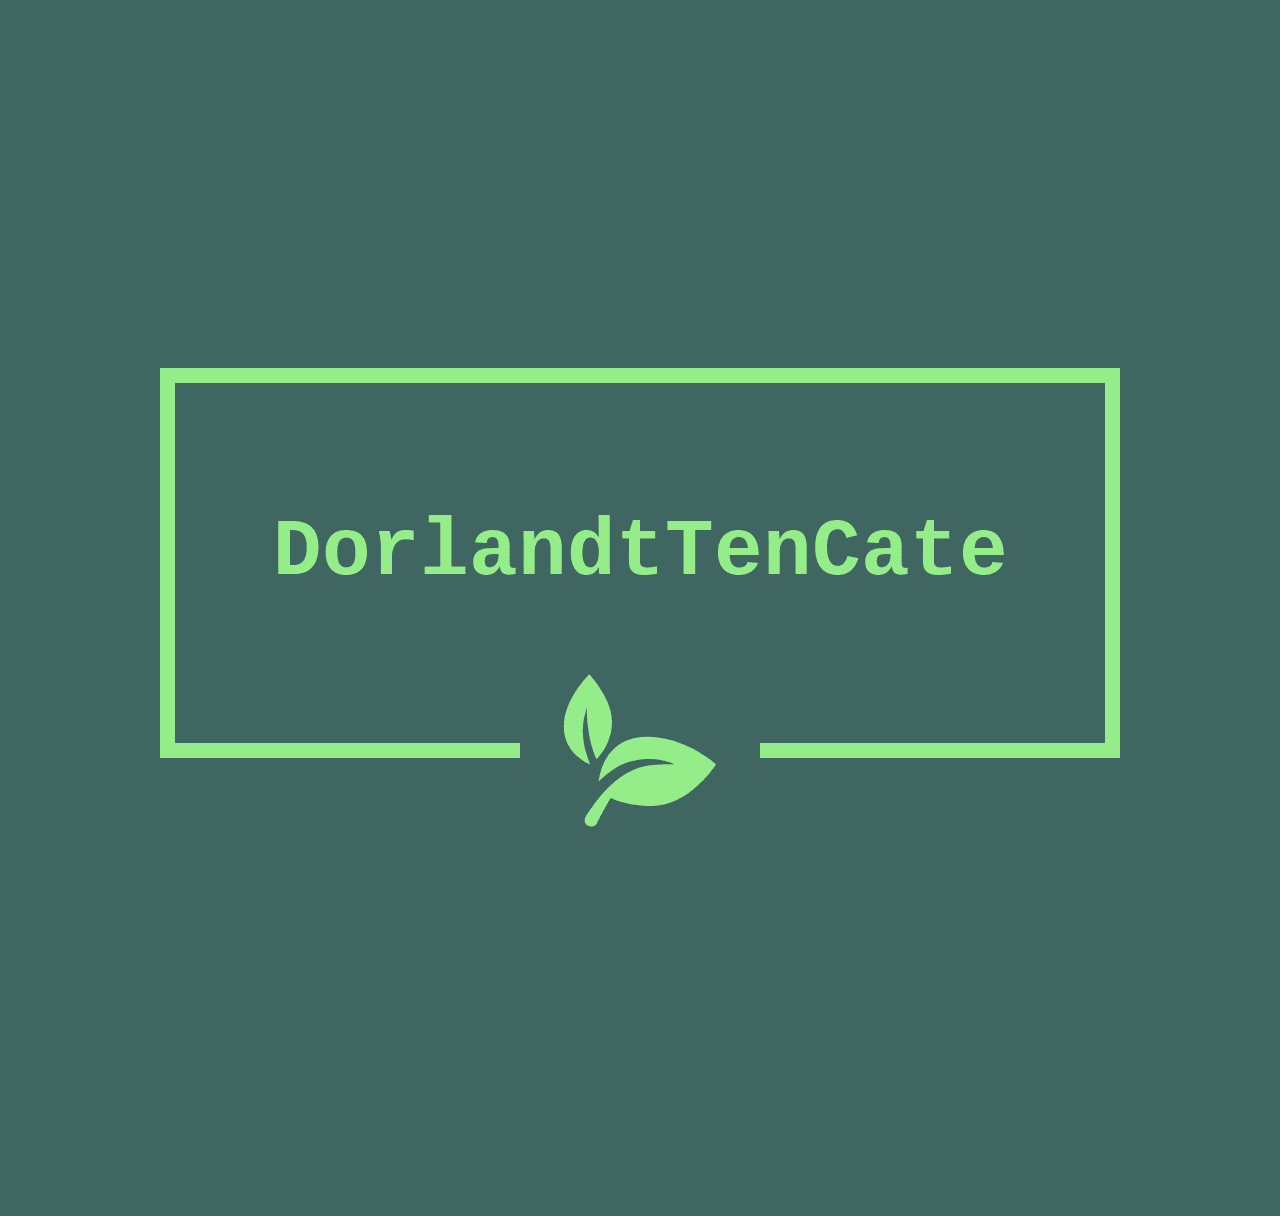
<file: index.html>
<!DOCTYPE html>
<html lang="en">
  <head>
    <meta charset="UTF-8" />
    <meta name="viewport" content="width=device-width, initial-scale=1.0" />
    <title>DorlandTenCate</title>
  </head>
  <body style="background: #406661;">
    <img style="display: block; margin: 0 auto;" src="logo_transparent.png" alt="DorlandtTenCate" />
  </body>
</html>
</file>
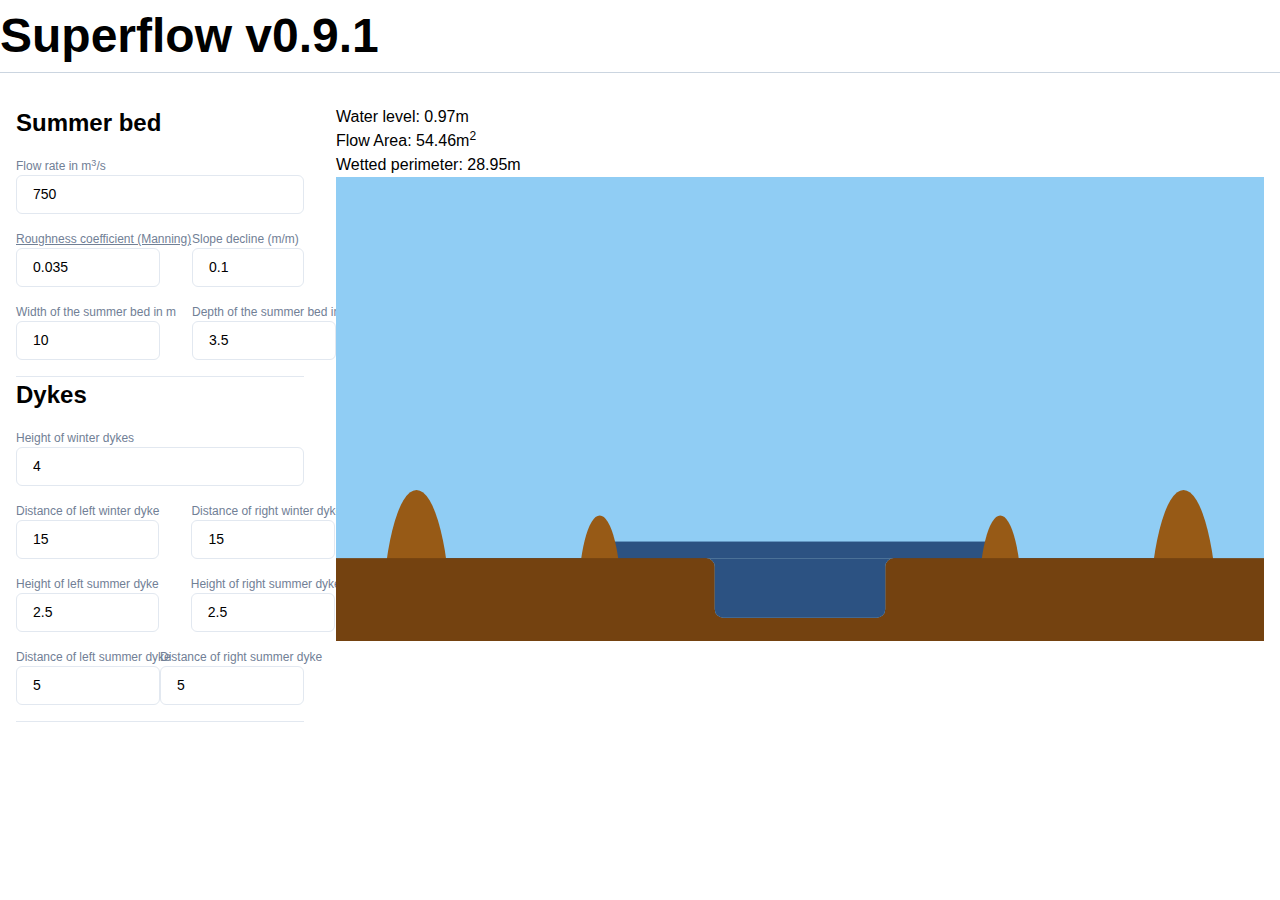
<file: superflow/index.html>
<!doctype html><html lang="en"><head><meta charset="utf-8"/><link rel="icon" href="/superflow/favicon.ico"/><meta name="viewport" content="width=device-width,initial-scale=1"/><meta name="theme-color" content="#000000"/><meta name="description" content="Web site created using create-react-app"/><link rel="apple-touch-icon" href="/superflow/logo192.png"/><link rel="manifest" href="/superflow/manifest.json"/><title>React App</title><link href="/superflow/static/css/main.942f7dc2.chunk.css" rel="stylesheet"></head><body><noscript>You need to enable JavaScript to run this app.</noscript><div id="root"></div><script>!function(e){function r(r){for(var n,l,f=r[0],p=r[1],a=r[2],c=0,s=[];c<f.length;c++)l=f[c],Object.prototype.hasOwnProperty.call(o,l)&&o[l]&&s.push(o[l][0]),o[l]=0;for(n in p)Object.prototype.hasOwnProperty.call(p,n)&&(e[n]=p[n]);for(i&&i(r);s.length;)s.shift()();return u.push.apply(u,a||[]),t()}function t(){for(var e,r=0;r<u.length;r++){for(var t=u[r],n=!0,f=1;f<t.length;f++){var p=t[f];0!==o[p]&&(n=!1)}n&&(u.splice(r--,1),e=l(l.s=t[0]))}return e}var n={},o={1:0},u=[];function l(r){if(n[r])return n[r].exports;var t=n[r]={i:r,l:!1,exports:{}};return e[r].call(t.exports,t,t.exports,l),t.l=!0,t.exports}l.m=e,l.c=n,l.d=function(e,r,t){l.o(e,r)||Object.defineProperty(e,r,{enumerable:!0,get:t})},l.r=function(e){"undefined"!=typeof Symbol&&Symbol.toStringTag&&Object.defineProperty(e,Symbol.toStringTag,{value:"Module"}),Object.defineProperty(e,"__esModule",{value:!0})},l.t=function(e,r){if(1&r&&(e=l(e)),8&r)return e;if(4&r&&"object"==typeof e&&e&&e.__esModule)return e;var t=Object.create(null);if(l.r(t),Object.defineProperty(t,"default",{enumerable:!0,value:e}),2&r&&"string"!=typeof e)for(var n in e)l.d(t,n,function(r){return e[r]}.bind(null,n));return t},l.n=function(e){var r=e&&e.__esModule?function(){return e.default}:function(){return e};return l.d(r,"a",r),r},l.o=function(e,r){return Object.prototype.hasOwnProperty.call(e,r)},l.p="/superflow/";var f=this["webpackJsonpsuperflow-react"]=this["webpackJsonpsuperflow-react"]||[],p=f.push.bind(f);f.push=r,f=f.slice();for(var a=0;a<f.length;a++)r(f[a]);var i=p;t()}([])</script><script src="/superflow/static/js/2.9b1e9cb6.chunk.js"></script><script src="/superflow/static/js/main.3f5bb9b1.chunk.js"></script></body></html>
</file>
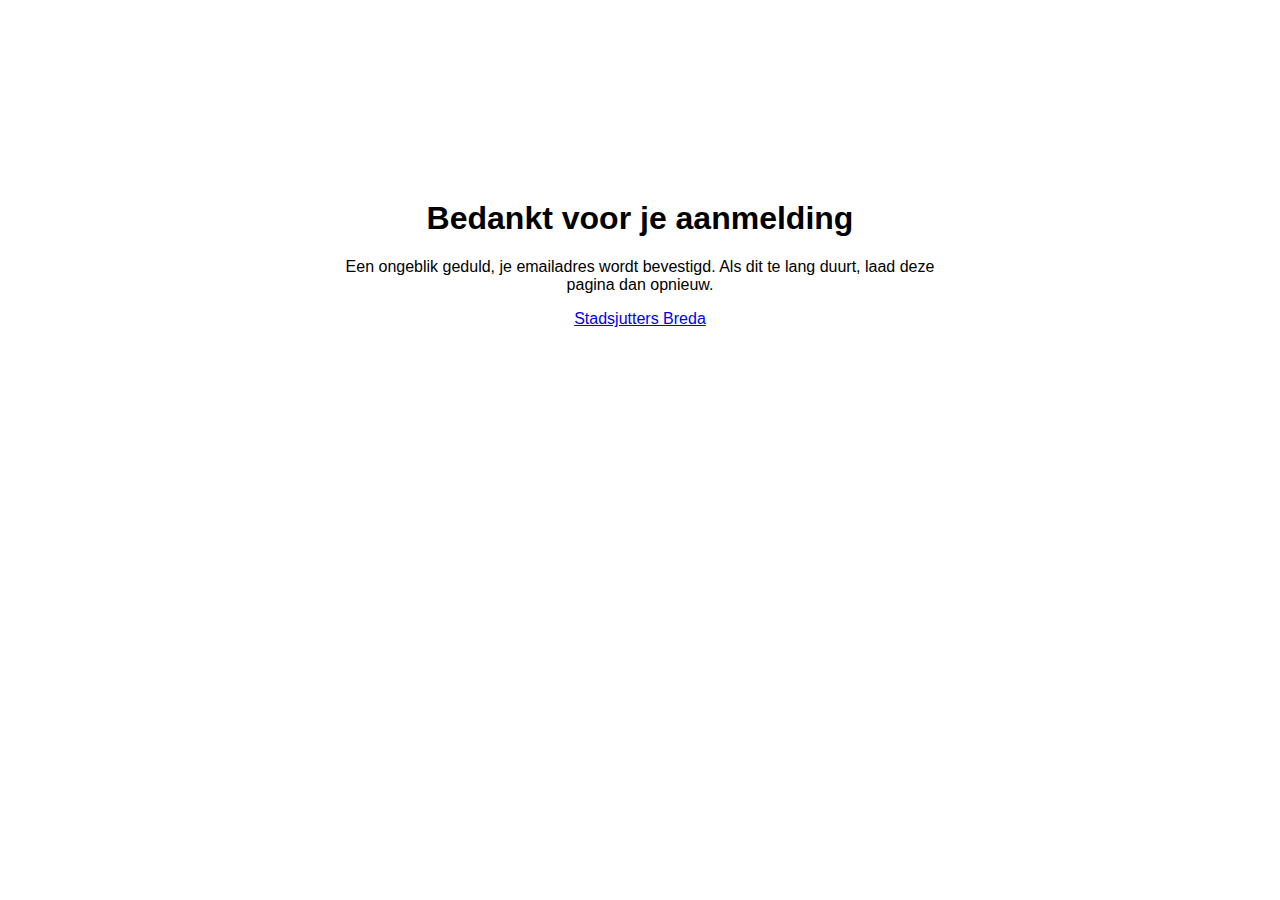
<file: stadsjutters/confirm.html>
<!DOCTYPE html>
<html lang="en">
  <head>
    <meta charset="UTF-8" />
    <meta name="viewport" content="width=device-width, initial-scale=1.0" />
    <title>Stadsjutters Breda</title>
    <style type="text/css">
      body {
        font-family: 'Gill Sans', 'Gill Sans MT', Calibri, 'Trebuchet MS', sans-serif;
        width: 600px;
        margin: 200px auto;
        text-align: center;
      }
    </style>
    <script type="text/javascript">
      fetch(
        `https://hook.integromat.com/9xdranty54jzti8gr2plica532kws8l3?r=${
          window.location.search.match(/recordId=(\w+)/)[1]
        }`
      ).then(() => {
        document.getElementById('confirming').style.display = 'none';
        document.getElementById('done').style.display = '';
      });
    </script>
  </head>
  <body>
    <h1>Bedankt voor je aanmelding</h1>
    <p id="confirming">
      Een ongeblik geduld, je emailadres wordt bevestigd. Als dit te lang duurt, laad deze pagina dan opnieuw.
    </p>
    <p id="done" style="display: none">Je e-mailadres is bevestigd. Hartelijk dank voor je aanmelding.</p>
    <p><a href="https://www.stadsjuttersbreda.nl">Stadsjutters Breda</a></p>
  </body>
</html>
</file>
<file: superflow/static/css/main.942f7dc2.chunk.css>
/*! normalize.css v8.0.1 | MIT License | github.com/necolas/normalize.css */html{line-height:1.15;-webkit-text-size-adjust:100%}h1{font-size:2em;margin:.67em 0}hr{box-sizing:content-box;height:0;overflow:visible}a{background-color:transparent}b{font-weight:bolder}code{font-family:monospace,monospace;font-size:1em}sup{font-size:75%;line-height:0;position:relative;vertical-align:baseline;top:-.5em}input{font-family:inherit;font-size:100%;line-height:1.15;margin:0;overflow:visible}[type=number]::-webkit-inner-spin-button,[type=number]::-webkit-outer-spin-button{height:auto}template{display:none}h1,h2,hr,p{margin:0}html{font-family:system-ui,-apple-system,BlinkMacSystemFont,"Segoe UI",Roboto,"Helvetica Neue",Arial,"Noto Sans",sans-serif,"Apple Color Emoji","Segoe UI Emoji","Segoe UI Symbol","Noto Color Emoji";line-height:1.5}*,:after,:before{box-sizing:border-box;border:0 solid #e2e8f0}hr{border-top-width:1px}input::-webkit-input-placeholder{color:#a0aec0}input:-ms-input-placeholder{color:#a0aec0}input::-ms-input-placeholder{color:#a0aec0}input::placeholder{color:#a0aec0}h1,h2{font-size:inherit;font-weight:inherit}a{text-decoration:inherit}a,input{color:inherit}input{padding:0;line-height:inherit}code{font-family:Menlo,Monaco,Consolas,"Liberation Mono","Courier New",monospace}svg{display:block;vertical-align:middle}.appearance-none{-webkit-appearance:none;-moz-appearance:none;appearance:none}.bg-white{--bg-opacity:1;background-color:#fff;background-color:rgba(255,255,255,var(--bg-opacity))}.border-gray-300{--border-opacity:1;border-color:#e2e8f0;border-color:rgba(226,232,240,var(--border-opacity))}.border-gray-400{--border-opacity:1;border-color:#cbd5e0;border-color:rgba(203,213,224,var(--border-opacity))}.rounded-md{border-radius:.375rem}.border{border-width:1px}.border-t{border-top-width:1px}.block{display:block}.font-bold{font-weight:700}.h-48{height:12rem}.h-full{height:100%}.text-xs{font-size:.75rem}.text-sm{font-size:.875rem}.text-2xl{font-size:1.5rem}.text-5xl{font-size:3rem}.leading-normal{line-height:1.5}.mt-4{margin-top:1rem}.mr-8{margin-right:2rem}.focus\:outline-none:focus{outline:2px solid transparent;outline-offset:2px}.py-2{padding-top:.5rem;padding-bottom:.5rem}.px-4{padding-left:1rem;padding-right:1rem}.py-8{padding-top:2rem;padding-bottom:2rem}.focus\:shadow-outline:focus{box-shadow:0 0 0 3px rgba(66,153,225,.5)}.fill-current{fill:currentColor}.text-white{--text-opacity:1;color:#fff;color:rgba(255,255,255,var(--text-opacity))}.text-gray-600{--text-opacity:1;color:#718096;color:rgba(113,128,150,var(--text-opacity))}.text-red-300{--text-opacity:1;color:#feb2b2;color:rgba(254,178,178,var(--text-opacity))}.text-yellow-800{--text-opacity:1;color:#975a16;color:rgba(151,90,22,var(--text-opacity))}.text-yellow-900{--text-opacity:1;color:#744210;color:rgba(116,66,16,var(--text-opacity))}.text-blue-300{--text-opacity:1;color:#90cdf4;color:rgba(144,205,244,var(--text-opacity))}.text-blue-800{--text-opacity:1;color:#2c5282;color:rgba(44,82,130,var(--text-opacity))}.underline{text-decoration:underline}.whitespace-no-wrap{white-space:nowrap}.w-full{width:100%}@-webkit-keyframes spin{to{transform:rotate(1turn)}}@keyframes spin{to{transform:rotate(1turn)}}@-webkit-keyframes ping{75%,to{transform:scale(2);opacity:0}}@keyframes ping{75%,to{transform:scale(2);opacity:0}}@-webkit-keyframes pulse{50%{opacity:.5}}@keyframes pulse{50%{opacity:.5}}@-webkit-keyframes bounce{0%,to{transform:translateY(-25%);-webkit-animation-timing-function:cubic-bezier(.8,0,1,1);animation-timing-function:cubic-bezier(.8,0,1,1)}50%{transform:none;-webkit-animation-timing-function:cubic-bezier(0,0,.2,1);animation-timing-function:cubic-bezier(0,0,.2,1)}}@keyframes bounce{0%,to{transform:translateY(-25%);-webkit-animation-timing-function:cubic-bezier(.8,0,1,1);animation-timing-function:cubic-bezier(.8,0,1,1)}50%{transform:none;-webkit-animation-timing-function:cubic-bezier(0,0,.2,1);animation-timing-function:cubic-bezier(0,0,.2,1)}}body{margin:0;font-family:-apple-system,BlinkMacSystemFont,"Segoe UI","Roboto","Oxygen","Ubuntu","Cantarell","Fira Sans","Droid Sans","Helvetica Neue",sans-serif;-webkit-font-smoothing:antialiased;-moz-osx-font-smoothing:grayscale}code{font-family:source-code-pro,Menlo,Monaco,Consolas,"Courier New",monospace}@media (min-width:768px){.md\:flex{display:flex}.md\:w-2\/5{width:40%}.md\:w-3\/5{width:60%}}@media (min-width:1024px){.lg\:flex{display:flex}.lg\:mr-8{margin-right:2rem}.lg\:w-1\/2{width:50%}}@media (min-width:1280px){.xl\:w-1\/4{width:25%}.xl\:w-3\/4{width:75%}}.App{text-align:center}.App-logo{height:40vmin;pointer-events:none}@media (prefers-reduced-motion:no-preference){.App-logo{-webkit-animation:App-logo-spin 20s linear infinite;animation:App-logo-spin 20s linear infinite}}.App-header{background-color:#282c34;min-height:100vh;display:flex;flex-direction:column;align-items:center;justify-content:center;font-size:calc(10px + 2vmin);color:#fff}.App-link{color:#61dafb}@-webkit-keyframes App-logo-spin{0%{transform:rotate(0deg)}to{transform:rotate(1turn)}}@keyframes App-logo-spin{0%{transform:rotate(0deg)}to{transform:rotate(1turn)}}
/*# sourceMappingURL=main.942f7dc2.chunk.css.map */
</file>
